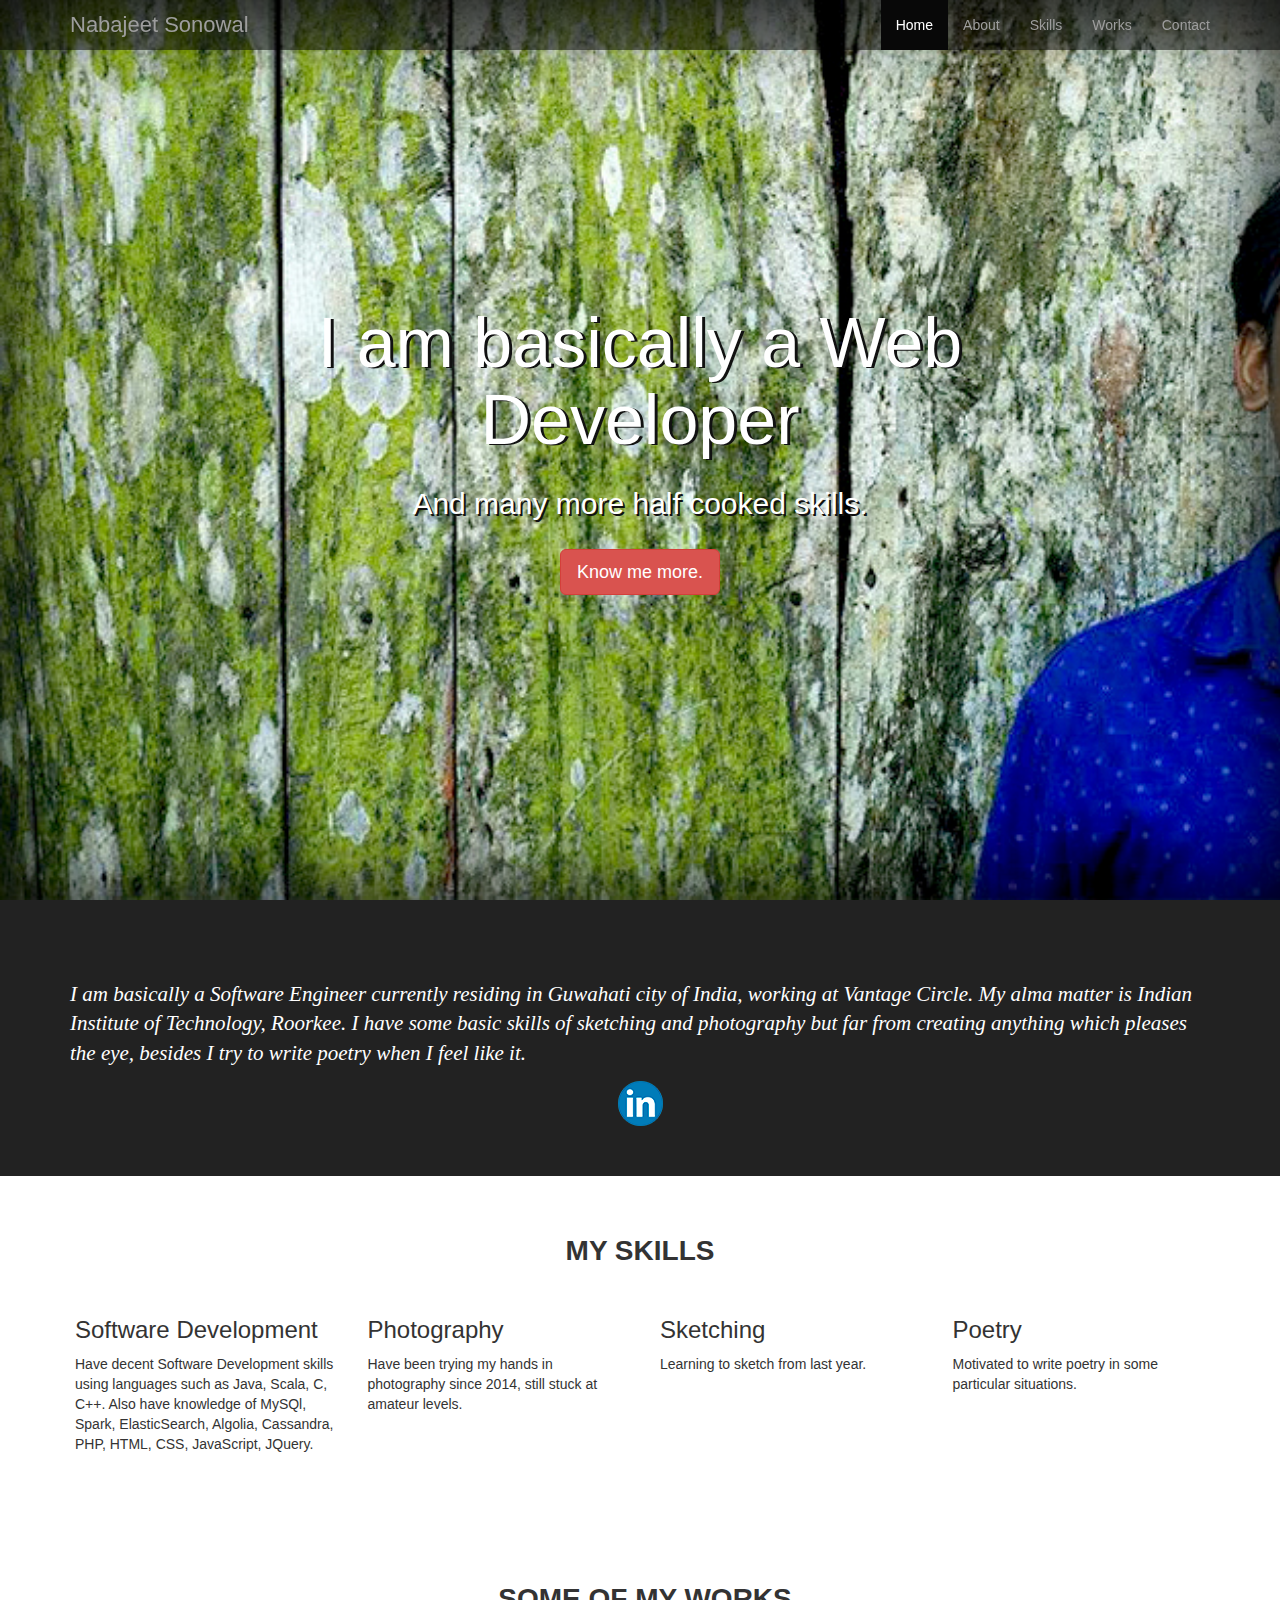
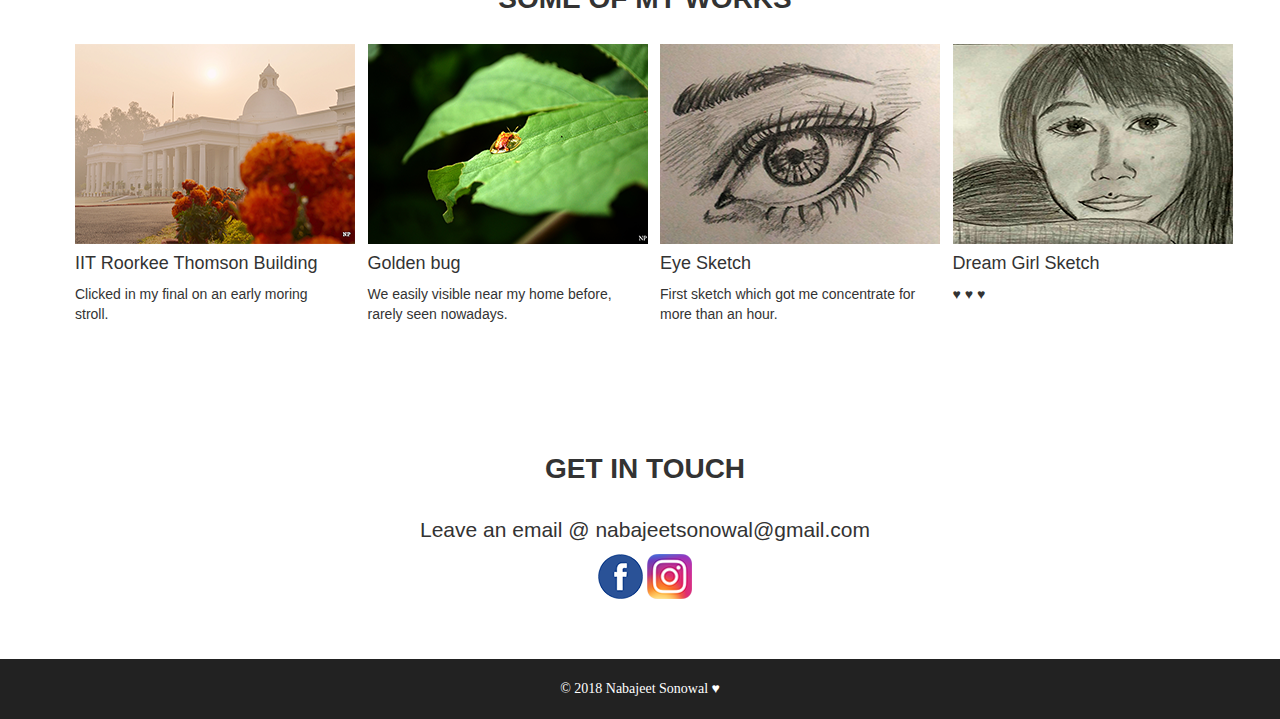
<file: index.html>
<!DOCTYPE html>
<html lang="en">

<head>
    <meta charset="utf-8">
    <meta http-equiv="X-UA-Compatible" content="IE=edge">
    <meta name="viewport" content="width=device-width, initial-scale=1">

    <title>Nabajeet</title>

    <!-- Bootstrap -->
    <link href="bootstrap/css/bootstrap.min.css" rel="stylesheet">
    <link href="styles.css" rel="stylesheet">

    <!-- HTML5 shim and Respond.js for IE8 support of HTML5 elements and media queries -->
    <!--[if lt IE 9]>
        <script src="https://oss.maxcdn.com/html5shiv/3.7.2/html5shiv.min.js"></script>
        <script src="https://oss.maxcdn.com/respond/1.4.2/respond.min.js"></script>
    <![endif]-->

</head>

<body>
    <nav class="navbar navbar-fixed-top navbar-inverse">
        <div class="container">
            <div class="navbar-header">
                <button type="button" class="navbar-toggle collapsed" data-toggle="collapse" data-target="#navbar-collapse">
                    <span class="sr-only">Toggle navigation</span>
                    <span class="icon-bar"></span>
                    <span class="icon-bar"></span>
                    <span class="icon-bar"></span>
                </button>
                <a class="navbar-brand" href="index.html">Nabajeet Sonowal</a>
            </div>

            <div class="collapse navbar-collapse" id="navbar-collapse">
                <ul class="nav navbar-nav navbar-right">
                    <li class="active"><a href="">Home</a></li>
                    <li><a href="#about">About</a></li>
                    <li><a href="#my_skills">Skills</a></li>
                    <li><a href="#works">Works</a></li>
                    <li><a href="#contact">Contact</a></li>
                </ul>
            </div>
        </div>
    </nav>

    <div class="cover">
        <div class="cover-text">
            <h1>I am basically a Web Developer</h1>
            <p class="lead">And many more half cooked skills.</p>
            <a href="#about" role="button" class="btn btn-danger btn-lg">Know me more.</a>
        </div>
    </div>

    <section class="about" id="about">
        <div class="container">
            <p class="lead">
                I am basically a Software Engineer currently residing in Guwahati city of India, working at Vantage Circle. My alma matter is Indian Institute of Technology, Roorkee. I have some basic skills of sketching and photography but far from creating anything which pleases the eye, besides I try to write poetry when I feel like it.
            </p>
            <span class="social_media">
                <a href="https://www.linkedin.com/in/nabajeetsonowal/" target="_blank"><img src="img/linkedin_logo.png" alt="linkedin logo"></a>
            </span>
        </div>
    </section>
    <section id="my_skills">
        <h2>My skills</h2>
        <div class="container">
            <div class="row">
                <div class="col-sm-3">
                    <h3>Software Development</h3>
                    <p>Have decent Software Development skills using languages such as Java, Scala, C, C++. Also have knowledge of MySQl, Spark, ElasticSearch, Algolia, Cassandra, PHP, HTML, CSS, JavaScript, JQuery.</p>
                </div>
                <div class="col-sm-3">
                    <h3>Photography</h3>
                    <p>Have been trying my hands in photography since 2014, still stuck at amateur levels.</p>
                </div>
                <div class="col-sm-3">
                    <h3>Sketching</h3>
                    <p>Learning to sketch from last year.</p>
                </div>
                <div class="col-sm-3">
                    <h3>Poetry</h3>
                    <p>Motivated to write poetry in some particular situations.</p>
                </div>
            </div>
        </div>
    </section>

    <section id="works">
        <div class="container">
            <h2>Some of my works</h2>
            <div class="row">
                <div class="col-sm-3 container-img">
                    <img class="works-img" src="img/photo1.png" alt="iit roorkee" class="img-rounded">
                    <button class="mag-btn btn btn-default btn-lg" data-toggle="modal" data-target="#photo1"><span class="glyphicon glyphicon-zoom-in"></span></button>
                    <h4>IIT Roorkee Thomson Building</h4>
                    <p>Clicked in my final on an early moring stroll.</p>
                </div>
                <div class="col-sm-3 container-img">
                    <img class="works-img" src="img/photo2.png" alt="lady bug" class="img-rounded">
                    <button class="mag-btn btn btn-default btn-lg" data-toggle="modal" data-target="#photo2"><span class="glyphicon glyphicon-zoom-in"></span></button>
                    <h4>Golden bug</h4>
                    <p>We easily visible near my home before, rarely seen nowadays.</p>
                </div>
                <div class="col-sm-3 container-img">
                    <img class="works-img" src="img/image1.png" alt="eye drawing" class="img-rounded">
                    <button class="mag-btn btn btn-default btn-lg" data-toggle="modal" data-target="#image1"><span class="glyphicon glyphicon-zoom-in"></span></button>
                    <h4>Eye Sketch</h4>
                    <p>First sketch which got me concentrate for more than an hour.</p>
                </div>
                <div class="col-sm-3 container-img">
                    <img class="works-img" src="img/image6.png" alt="Woman's face" class="img-rounded">
                    <button class="mag-btn btn btn-default btn-lg" data-toggle="modal" data-target="#image6"><span class="glyphicon glyphicon-zoom-in"></span></button>
                    <h4>Dream Girl Sketch</h4>
                    <p>&hearts; &hearts; &hearts;</p>
                </div>
            </div>
        </div>
    </section>

    <section id="contact">
        <div class="container">
            <h2>Get in touch</h2>
            <p class="lead">Leave an email &#64; nabajeetsonowal@gmail.com</p>
            <span class="social_media">
            <a href="https://www.facebook.com/nabajeet.sonowal" target="_blank"><img src="img/fb_logo.png" alt="linkedin logo"></a>
            <a href="https://www.instagram.com/nabajeetsonowal/" target="_blank"><img src="img/insta_logo.png" alt="linkedin logo"></a>
            </span>
        </div>
    </section>
    <!-- Modal -->
    <div id="photo1" class="modal fade">
        <div class="modal-dialog modal-lg">
            <!-- Modal content-->
            <div class="modal-content">
                <div class="modal-header">
                    <button type="button" class="close" data-dismiss="modal">&times;</button>
                    <h4 class="modal-title">IIT Roorkee Thomson Building</h4>
                </div>
                <div class="modal-body">
                    <img class="modalImg" src="img/photo1.jpg">
                </div>
                <div class="modal-footer">
                    <button type="button" class="btn btn-default" data-dismiss="modal">Close</button>
                </div>
            </div>
        </div>
    </div>
    <div id="photo2" class="modal fade">
        <div class="modal-dialog modal-lg">
            <!-- Modal content-->
            <div class="modal-content">
                <div class="modal-header">
                    <button type="button" class="close" data-dismiss="modal">&times;</button>
                    <h4 class="modal-title">Golden Bug</h4>
                </div>
                <div class="modal-body">
                    <img class="modalImg" src="img/photo2.jpg">
                </div>
                <div class="modal-footer">
                    <button type="button" class="btn btn-default" data-dismiss="modal">Close</button>
                </div>
            </div>
        </div>
    </div>
    <div id="image1" class="modal fade">
        <div class="modal-dialog modal-lg">
            <!-- Modal content-->
            <div class="modal-content">
                <div class="modal-header">
                    <button type="button" class="close" data-dismiss="modal">&times;</button>
                    <h4 class="modal-title">Eye Sketch</h4>
                </div>
                <div class="modal-body">
                    <img class="modalImg" src="img/image1.jpg">
                </div>
                <div class="modal-footer">
                    <button type="button" class="btn btn-default" data-dismiss="modal">Close</button>
                </div>
            </div>
        </div>
    </div>
    <div id="image6" class="modal fade">
        <div class="modal-dialog modal-lg">
            <!-- Modal content-->
            <div class="modal-content">
                <div class="modal-header">
                    <button type="button" class="close" data-dismiss="modal">&times;</button>
                    <h4 class="modal-title">A Girl Sketch</h4>
                </div>
                <div class="modal-body">
                    <img class="modalImg" src="img/image6.jpg">
                </div>
                <div class="modal-footer">
                    <button type="button" class="btn btn-default" data-dismiss="modal">Close</button>
                </div>
            </div>
        </div>
    </div>
    <footer>
        &copy; 2018 Nabajeet Sonowal &hearts;
    </footer>
    <!-- jQuery (necessary for Bootstrap's JavaScript plugins) -->
    <script src="https://ajax.googleapis.com/ajax/libs/jquery/1.11.3/jquery.min.js"></script>
    <!-- Include all compiled plugins (below), or include individual files as needed -->
    <script src="bootstrap/js/bootstrap.min.js"></script>
    <script src="js/script.js"></script>

</body>

</html>
</file>
<file: styles.css>
html,
body,
.cover {
    height: 100%;
}

.cover {
    background: url('img/naba_cover.jpg') top left no-repeat;
    background-size: cover;
    display: table;
    width: 100%;
    padding: 0 20%;
    box-shadow: inset 0 0 100px #000;
}

.cover-text {
    text-align: center;
    color: white;
    display: table-cell;
    vertical-align: middle;
}

.cover-text h1 {
    text-shadow: 3px 1px #111111;
    margin: 0;
    font-size: 70px;
    font-weight: 400;
    /*letter-spacing: -2px;*/
}

.cover-text p {
    text-shadow: 2px 2px #111111;
    margin: 0;
    font-size: 30px;
    line-height: 3;
}

nav.navbar-inverse {
    background: rgba(0, 0, 0, 0.5);
    border: none;
}
.navbar-brand{
    font-size: 22px;
    font-family: Lobster,sans-serif;
}

.about {
    background: #222;
    border: none;
    padding: 80px 0 50px;
    font-family: Georgia, Times, serif;
    font-style: italic;
    font-size: 32px;
    color: white;
}

section {
    padding: 60px;
}

h2 {
    text-align: center;
    font-size: 28px;
    font-weight: bold;
    text-transform: uppercase;
    margin: 0 0 30px;
}

h2 + p {
    text-align: center;
}

footer {
    background: #222;
    color: white;
    text-align: center;
    padding: 20px;
    font-family: Georgia, Times, serif;
}

footer a {
    color: hotpink;
}

.social_media {
    display: block;
    text-align: center;
    margin-top: -10px;
}

.modal-body {
    height: 600px;
    text-align: centre;
}

.modalImg {
    display: block;
    margin-left: auto;
    margin-right: auto;
}
.modal-body {
    height: 800px;
}


/*Fade in */

.mag-btn {
    opacity: 0;
}

.works-img {
    overflow: hidden;
}

.container-img:hover .works-img {
    opacity: 0.5;
}

.mag-btn {
    position: absolute;
    top: 38%;
    left: 53%;
    transform: translate(-50%, -50%);
    -ms-transform: translate(-50%, -50%);
}

.container-img:hover .mag-btn {
    opacity: 1;
}

/* Media Queries */

@media only screen and ( max-width : 568px ) {
    .cover h1 {
        font-size: 40px;
    }
    section {
        padding: 20px;
    }
    .modal-body {
    height: 300px;
    }
    .modalImg{
        width: 100%;
        height: 100%;
    }
}
</file>
